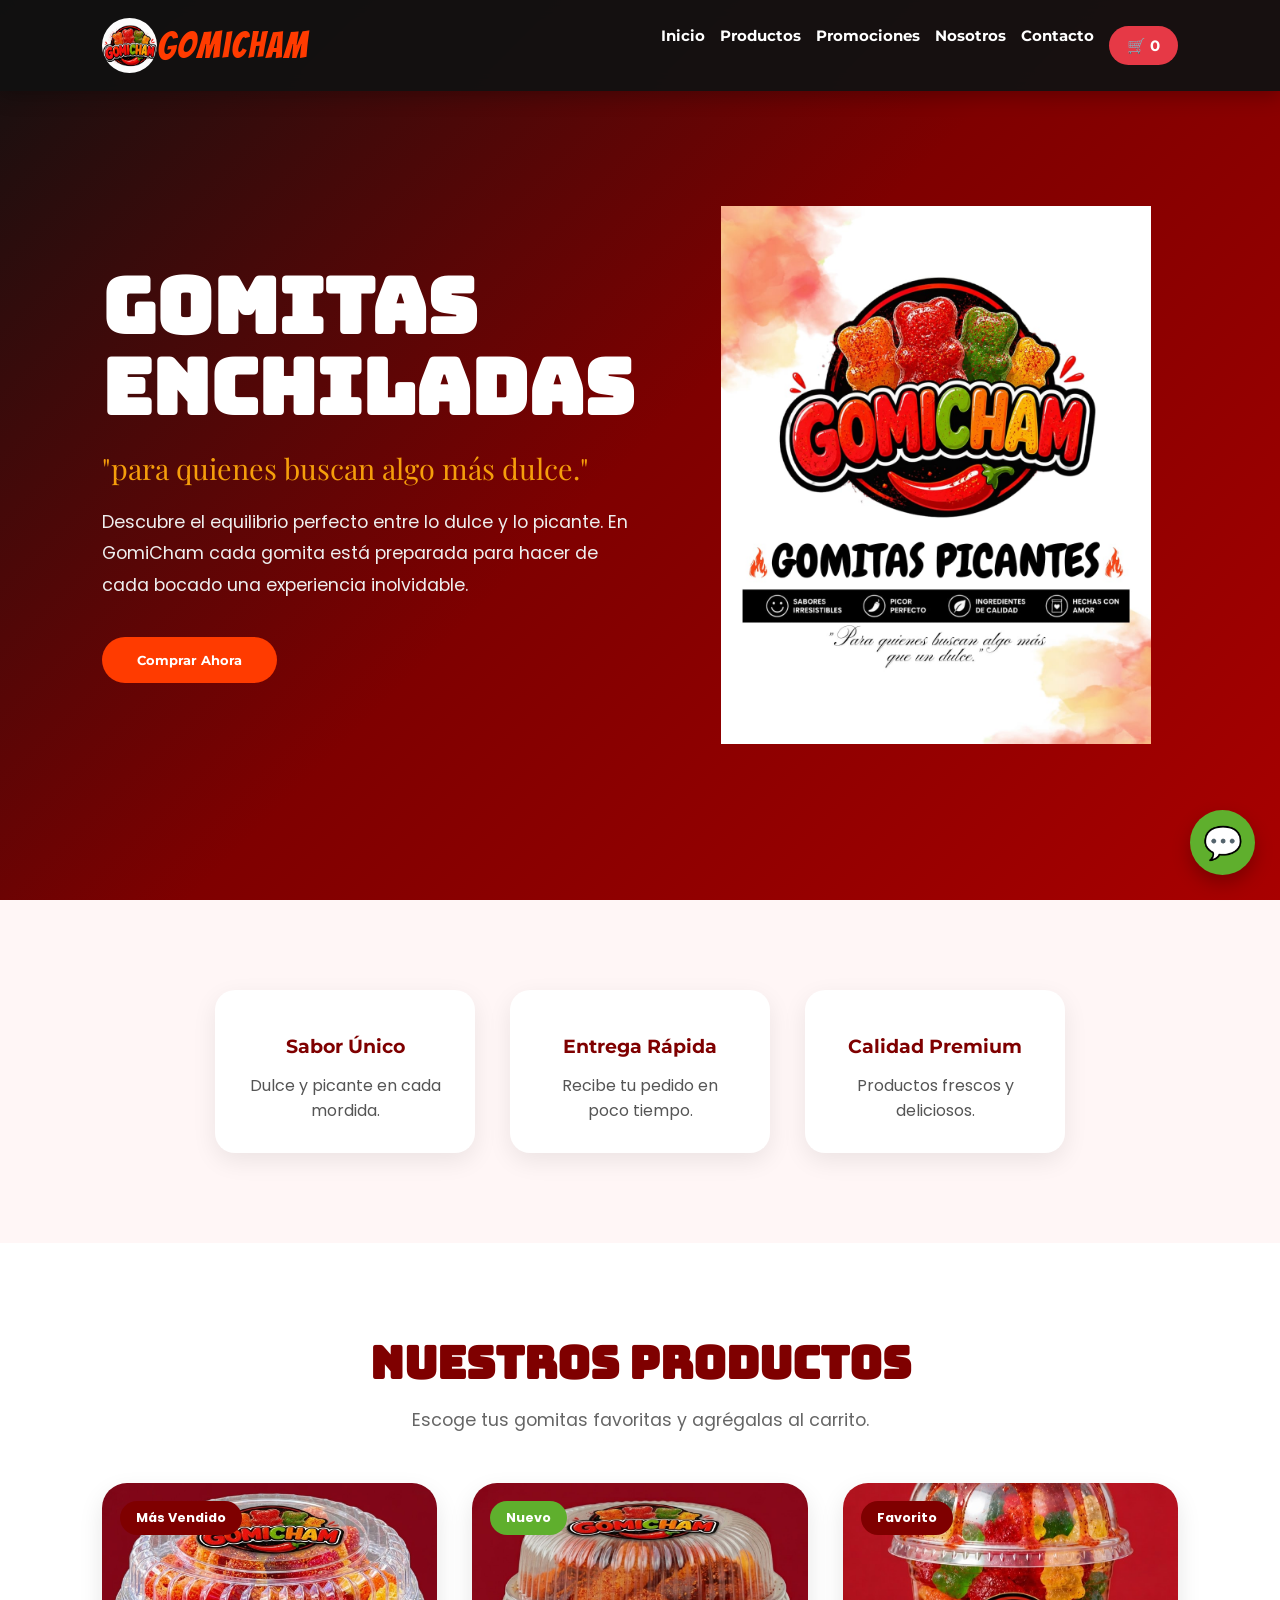
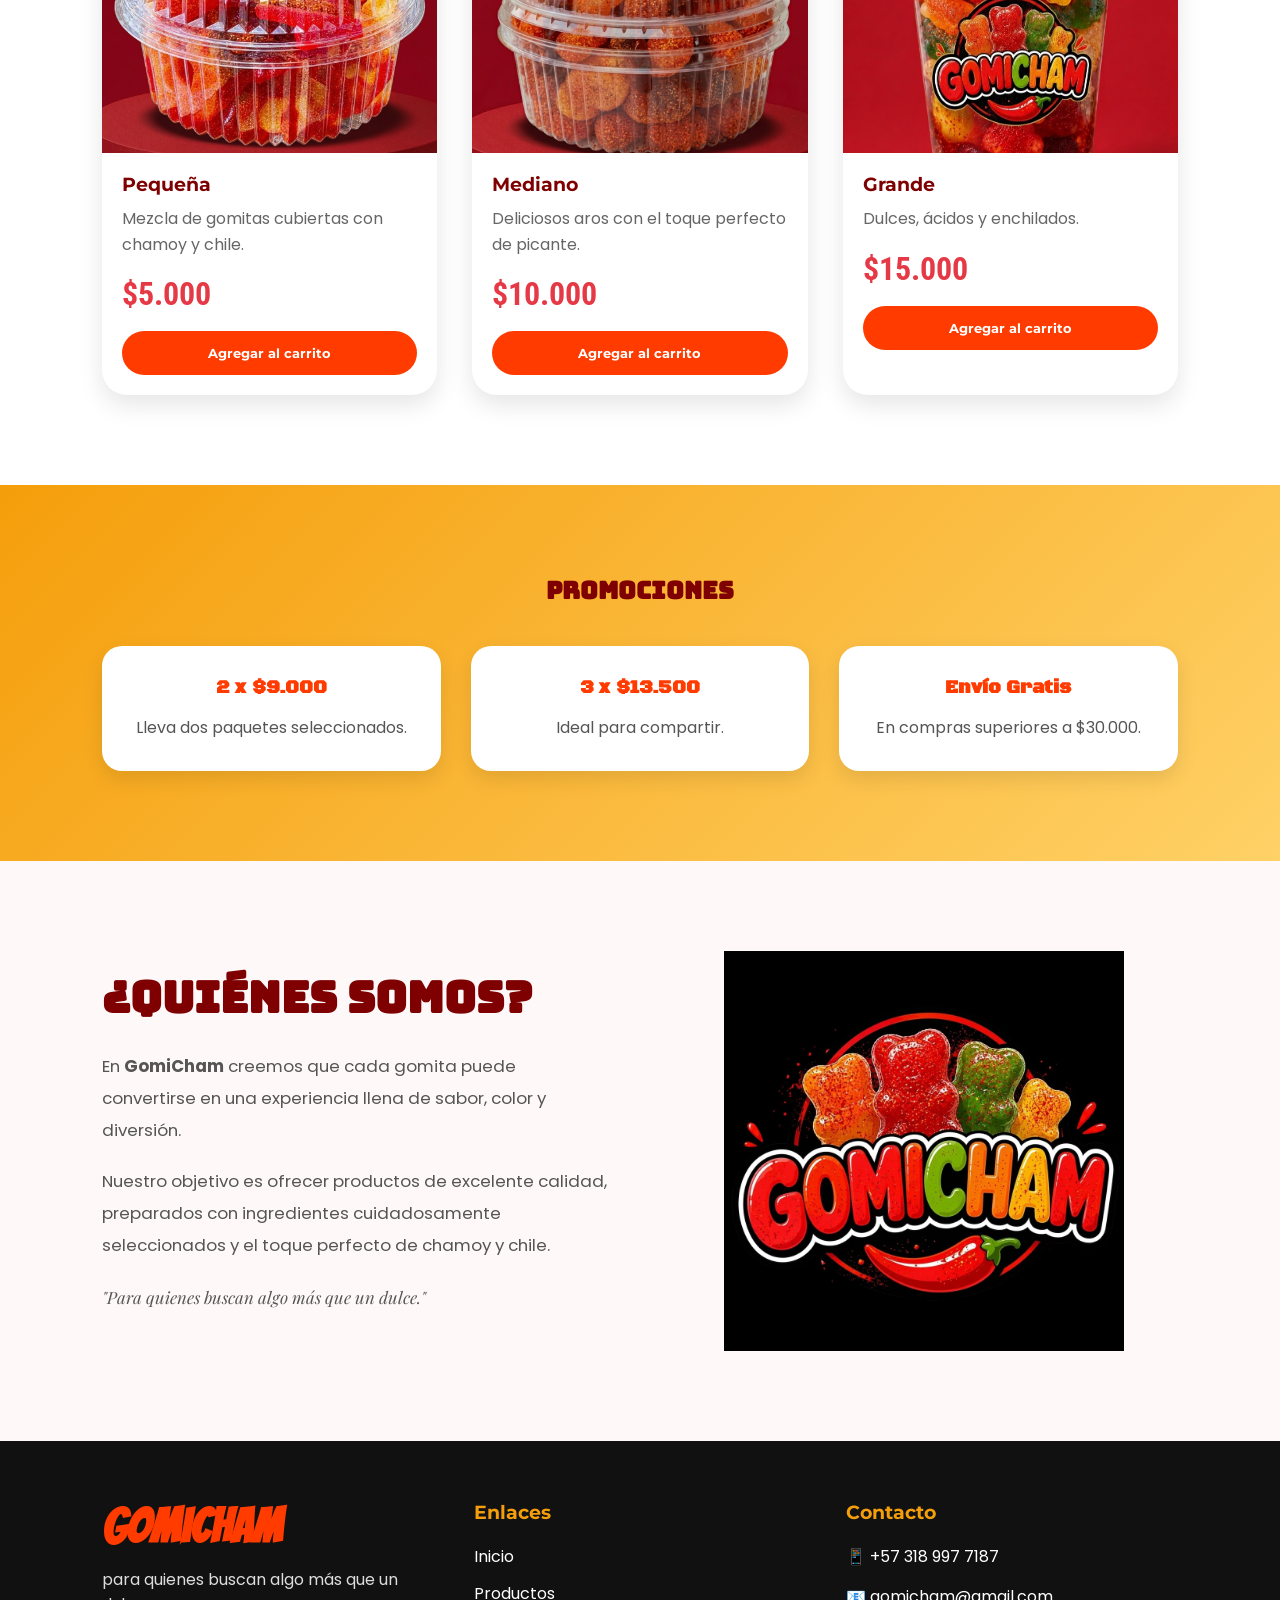
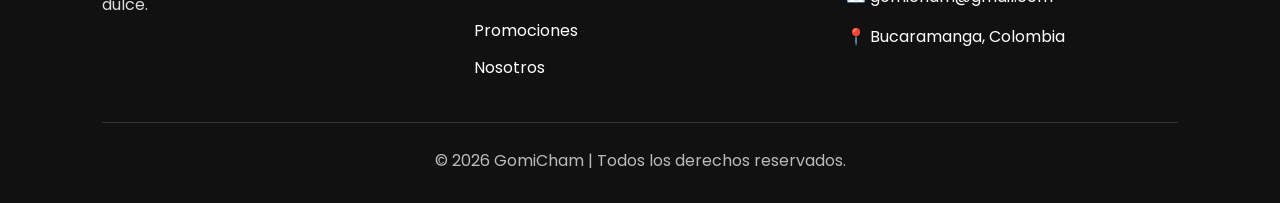
<file: index.html>
<!DOCTYPE html>
<html lang="es">
<head>
    <meta charset="UTF-8">
    <meta name="viewport" content="width=device-width, initial-scale=1.0">
    <title>GomiCham | Endulza tu existencia</title>

    
    <link href="https://fonts.googleapis.com/css2?family=Black+Ops+One&family=Bangers&family=Bungee&family=Montserrat:wght@400;600;700&family=Poppins:wght@300;400;500;600&family=Playfair+Display:wght@500;700&family=Roboto+Condensed:wght@400;700&display=swap" rel="stylesheet">

    <link rel="stylesheet" href="style.css">
</head>

<body>

<header>
    <a href="index.html" class="logo">
        <img src="WhatsApp Image 2026-09-04 at 1.59.58 PM.jpeg" alt="Logo GomiCham">
        <span>GomiCham</span>
    </a>

    <nav>
        <a href="#inicio">Inicio</a>
        <a href="#productos">Productos</a>
        <a href="#promociones">Promociones</a>
        <a href="#nosotros">Nosotros</a>
        <a href="#contacto">Contacto</a>
        
        <a href="carrito.html" class="carrito">
            🛒
            <span id="contador"></span>
        </a>
    </nav>
</header>

<section id="inicio" class="hero">
    <div class="hero-text">
        <h1>
            GOMITAS<br>
            ENCHILADAS
        </h1>
        <p class="frase">
            "para quienes buscan algo más dulce."
        </p>
        <p class="descripcion">
            Descubre el equilibrio perfecto entre lo dulce y lo picante.
            En GomiCham cada gomita está preparada para hacer de cada
            bocado una experiencia inolvidable.
        </p>
        <a href="#productos">
            <button id="comprarAhora">
                Comprar Ahora
            </button>
        </a>
    </div>
    <div class="hero-img">
        <img src="WhatsApp Image 2026-09-10 at 10.10.16 PM.jpeg" alt="Gomitas Enchiladas">
    </div>
</section>

<section class="beneficios">
    <div class="beneficio">
        <h3>Sabor Único</h3>
        <p>Dulce y picante en cada mordida.</p>
    </div>
    <div class="beneficio">
        <h3>Entrega Rápida</h3>
        <p>Recibe tu pedido en poco tiempo.</p>
    </div>
    <div class="beneficio">
        <h3>Calidad Premium</h3>
        <p>Productos frescos y deliciosos.</p>
    </div>
</section>

<section id="productos" class="productos">
    <h2>NUESTROS PRODUCTOS</h2>
    <p class="subtitulo">
        Escoge tus gomitas favoritas y agrégalas al carrito.
    </p>

    <div class="cards">
        
        <div class="card">
            <span class="etiqueta">Más Vendido</span>
            <img src="WhatsApp Image 2026-10-29 at 6.53.19 PM.jpeg" alt="Pequeña">
            <h3>Pequeña</h3>
            <p class="descripcion-producto">
                Mezcla de gomitas cubiertas con chamoy y chile.
            </p>
            <p class="precio">$5.000</p>
            <button class="btn-agregar">
                Agregar al carrito
            </button>
        </div>

        
        <div class="card">
            <span class="etiqueta nuevo">Nuevo</span>
            <img src="WhatsApp Image 2026-10-29 at 6.53.19 PM (2).jpeg" alt="Mediano">
            <h3>Mediano</h3>
            <p class="descripcion-producto">
                Deliciosos aros con el toque perfecto de picante.
            </p>
            <p class="precio">$10.000</p>
            <button class="btn-agregar">
                Agregar al carrito
            </button>
        </div>

        
        <div class="card">
            <span class="etiqueta">Favorito</span>
            <img src="WhatsApp Image 2026-10-29 at 6.53.19 PM (1).jpeg" alt="Grande">
            <h3>Grande</h3>
            <p class="descripcion-producto">
                Dulces, ácidos y enchilados.
            </p>
            <p class="precio">$15.000</p>
            <button class="btn-agregar">
                Agregar al carrito
            </button>
        </div>
    </div>
</section>

<section id="promociones" class="promo">
    <h2>PROMOCIONES</h2>
    <div class="promo-cards">
        <div class="promo-card">
            <h3>2 x $9.000</h3>
            <p>Lleva dos paquetes seleccionados.</p>
        </div>
        <div class="promo-card">
            <h3>3 x $13.500</h3>
            <p>Ideal para compartir.</p>
        </div>
        <div class="promo-card">
            <h3>Envío Gratis</h3>
            <p>En compras superiores a $30.000.</p>
        </div>
    </div>
</section>

<section id="nosotros" class="nosotros">
    <div class="nosotros-contenido">
        <div class="nosotros-texto">
            <h2>¿Quiénes Somos?</h2>
            <p>
                En <strong>GomiCham</strong> creemos que cada gomita puede
                convertirse en una experiencia llena de sabor, color y
                diversión.
            </p>
            <p>
                Nuestro objetivo es ofrecer productos de excelente calidad,
                preparados con ingredientes cuidadosamente seleccionados y
                el toque perfecto de chamoy y chile.
            </p>
            <p class="frase-nosotros">
                "Para quienes buscan algo más que un dulce."
            </p>
        </div>
        <div class="nosotros-img">
            <img src="WhatsApp Image 2026-06-25 at 12.12.27 PM.jpeg" alt="GomiCham">
        </div>
    </div>
</section>

<footer id="contacto">
    <div class="footer-contenido">
        <div class="footer-logo">
            <h2>GomiCham</h2>
            <p>para quienes buscan algo más que un dulce.</p>
        </div>
        <div class="footer-links">
            <h3>Enlaces</h3>
            <a href="index.html#inicio">Inicio</a>
            <a href="index.html#productos">Productos</a>
            <a href="index.html#promociones">Promociones</a>
            <a href="index.html#nosotros">Nosotros</a>
        </div>
        <div class="footer-contacto">
            <h3>Contacto</h3>
            <p>📱 +57 318 997 7187 </p>
            <p>📧 gomicham@gmail.com</p>
            <p>📍 Bucaramanga, Colombia</p>
        </div>
    </div>
    <hr>
    <p class="copyright">
        © 2026 GomiCham | Todos los derechos reservados.
    </p>
</footer>

<a href="https://wa.me/573001234567" class="whatsapp" target="_blank">
  💬 
</a>

<script src="script.js"></script>

</body>
</html>
</file>
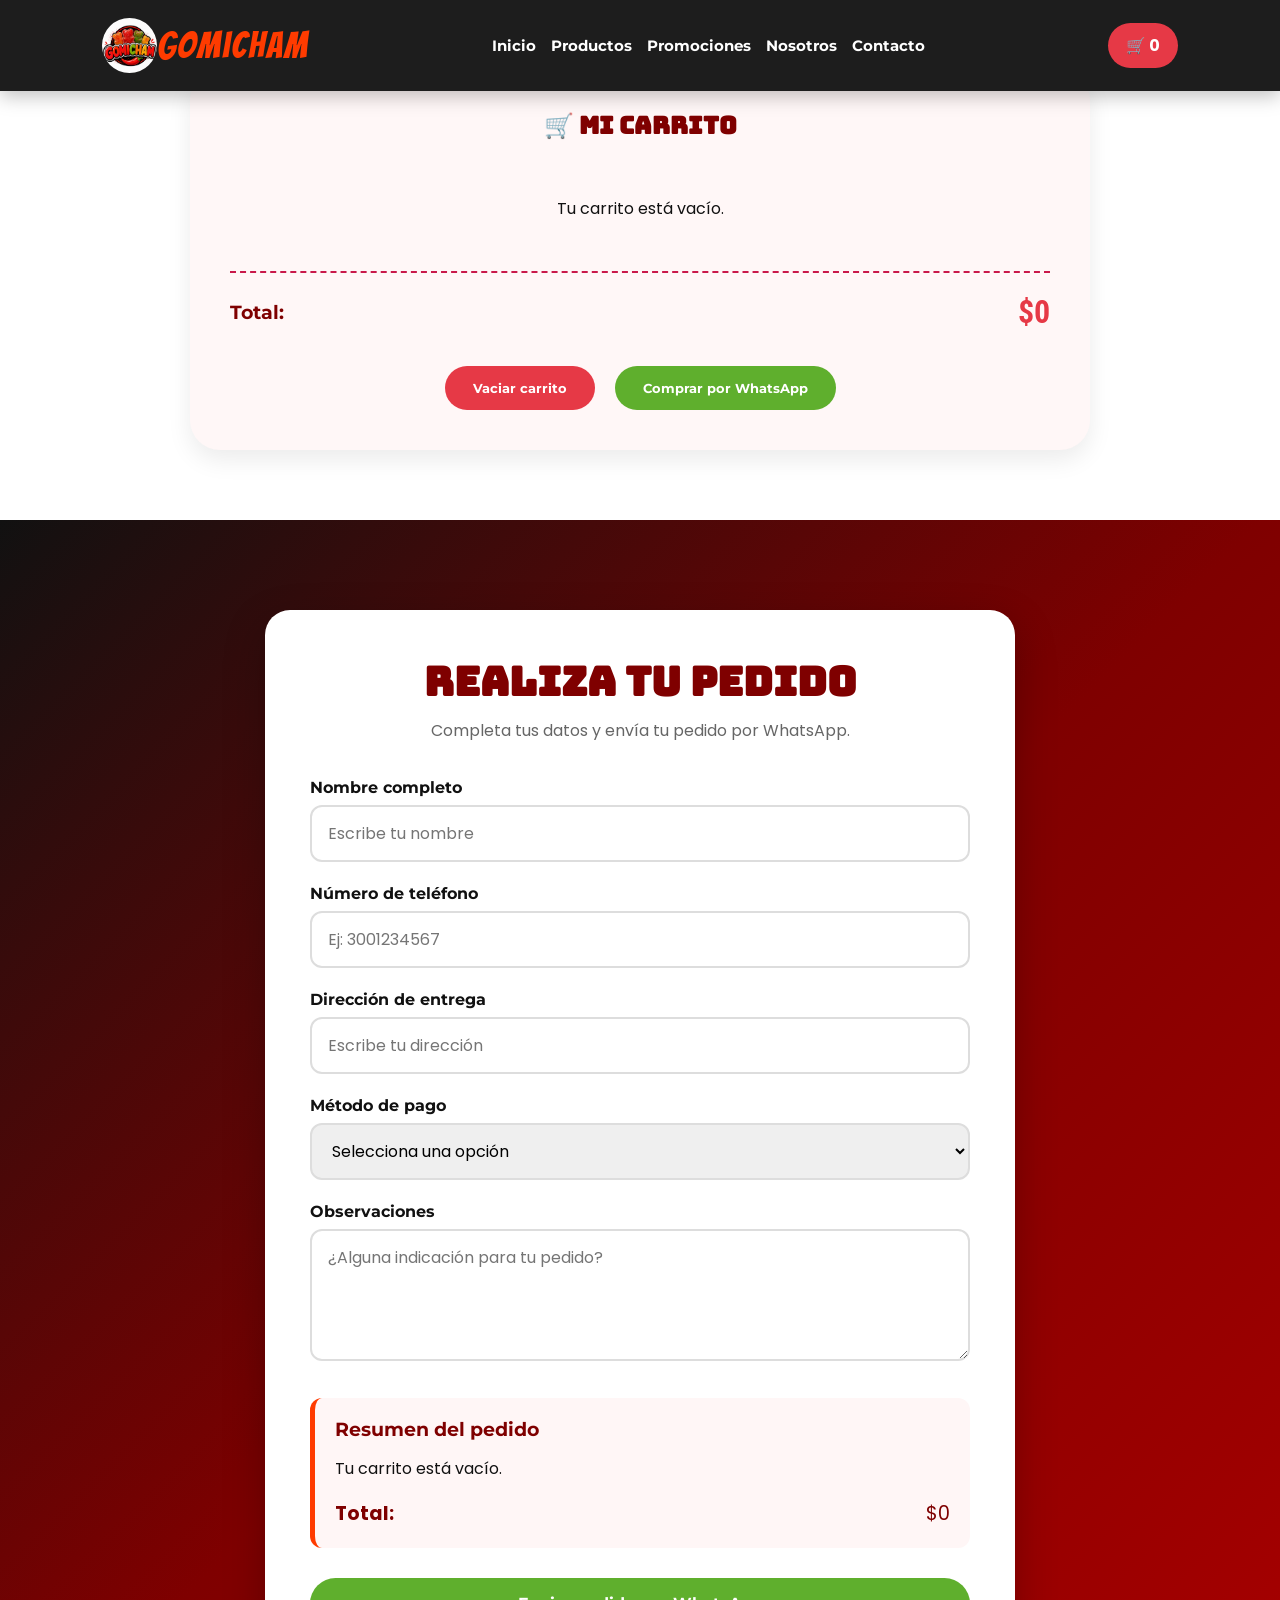
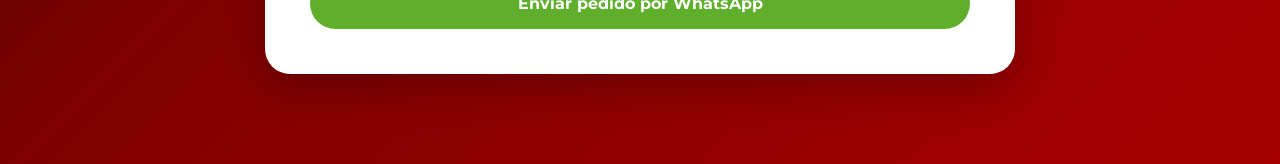
<file: carrito.html>
<!DOCTYPE html>
<html lang="es">

<head>
    <meta charset="UTF-8">
    <meta name="viewport" content="width=device-width, initial-scale=1.0">

    <title>GomiCham | Carrito</title>

    <link href="https://fonts.googleapis.com/css2?family=Black+Ops+One&family=Bangers&family=Bungee&family=Montserrat:wght@400;600;700&family=Poppins:wght@300;400;500;600&family=Playfair+Display:wght@500;700&family=Roboto+Condensed:wght@400;700&display=swap" rel="stylesheet">

    <link rel="stylesheet" href="style.css">
</head>

<body>

<header>

    <a href="index.html" class="logo">
        <img src="WhatsApp Image 2026-09-04 at 1.59.58 PM.jpeg" alt="Logo GomiCham">
        <span>GomiCham</span>
    </a>

    <nav>

        <a href="index.html#inicio">Inicio</a>

        <a href="index.html#productos">Productos</a>

        <a href="index.html#promociones">Promociones</a>

        <a href="index.html#nosotros">Nosotros</a>

        <a href="index.html#contacto">Contacto</a>

    </nav>

    <div class="carrito">

        🛒

     <span id="contador"></span>

    </div>

</header>


<main>



    <section class="carrito-container">

        <h2>🛒 Mi Carrito</h2>

        <ul id="lista-carrito"></ul>

        <div class="total">

            <h3>Total:</h3>

            <p id="total-precio">$0</p>

        </div>

        <div class="acciones-carrito">

            <button id="vaciar-carrito" onclick="vaciarCarrito()">
                Vaciar carrito
            </button>

            <button id="comprar-whatsapp">
                Comprar por WhatsApp
            </button>

        </div>

    </section>



    <section id="formulario-pedido" class="formulario-pedido">

        <div class="formulario-contenido">

            <h2>REALIZA TU PEDIDO</h2>

            <p class="subtitulo-formulario">
                Completa tus datos y envía tu pedido por WhatsApp.
            </p>

            <form id="form-pedido">

                <div class="campo">

                    <label for="nombre">
                        Nombre completo
                    </label>

                    <input
                        type="text"
                        id="nombre"
                        name="nombre"
                        placeholder="Escribe tu nombre"
                        required
                    >

                </div>


                <div class="campo">

                    <label for="telefono">
                        Número de teléfono
                    </label>

                    <input
                        type="tel"
                        id="telefono"
                        name="telefono"
                        placeholder="Ej: 3001234567"
                        required
                    >

                </div>


                <div class="campo">

                    <label for="direccion">
                        Dirección de entrega
                    </label>

                    <input
                        type="text"
                        id="direccion"
                        name="direccion"
                        placeholder="Escribe tu dirección"
                        required
                    >

                </div>


                <div class="campo">

                    <label for="pago">
                        Método de pago
                    </label>

                    <select id="pago" name="pago" required>

                        <option value="">
                            Selecciona una opción
                        </option>

                        <option value="Efectivo">
                            Efectivo
                        </option>

                        <option value="Transferencia">
                            Transferencia
                        </option>

                    </select>

                </div>


                <div class="campo">

                    <label for="observaciones">
                        Observaciones
                    </label>

                    <textarea
                        id="observaciones"
                        name="observaciones"
                        rows="4"
                        placeholder="¿Alguna indicación para tu pedido?"
                    ></textarea>

                </div>


                <!-- RESUMEN -->

                <div class="resumen-pedido">

                    <h3>Resumen del pedido</h3>

                    <div id="resumen-productos">
                        Tu carrito está vacío.
                    </div>

                    <div class="resumen-total">

                        <strong>Total:</strong>

                        <span id="resumen-total">
                            $0
                        </span>

                    </div>

                </div>


                <button
                    type="submit"
                    class="btn-enviar-pedido"
                >
                    Enviar pedido por WhatsApp
                </button>

            </form>

        </div>

    </section>

</main>


<script src="script.js"></script>

</body>
</html>
</file>
<file: style.css>
@import url('https://fonts.googleapis.com/css2?family=Black+Ops+One&family=Bangers&family=Bungee&family=Montserrat:wght@400;500;600;700&family=Playfair+Display:wght@500;700&family=Poppins:wght@300;400;500;600&family=Roboto+Condensed:wght@400;700&display=swap');

:root{

    --rojo:#7F0000;
    --rosa:#C9184A;
    --negro:#111111;
    --blanco:#FFFFFF;
    --verde:#5FAF2D;
    --rojoClaro:#E63946;
    --naranja:#FF3B00;
    --amarillo:#F59E0B;
    --rojoOscuro:#A80000;

}

*{

    margin:0;
    padding:0;
    box-sizing:border-box;

}

html{

    scroll-behavior:smooth;

}

body{

    font-family:'Poppins',sans-serif;
    background:var(--blanco);
    color:var(--negro);
    overflow-x:hidden;

}

img{

    max-width:100%;
    display:block;

}

a{

    text-decoration:none;

}

section{

    padding:90px 8%;

}

header{
    position: absolute;
    top:0;
    left:0;

    width:100%;

    background:rgba(17,17,17,.95);

    backdrop-filter:blur(8px);

    display:flex;
    justify-content:space-between;
    align-items:center;

    padding:18px 8%;

    z-index:999;

    box-shadow:0 5px 18px rgba(0,0,0,.25);

}

.logo{
     
    display: flex;
    align-items: center;
    font-family:'Bangers',cursive;
    font-size:3rem;
    color:var(--naranja);
    letter-spacing:2px;
    cursor:pointer;
    transition:.4s;



}
.logo img{
    width: 55px;
    height: 55px;
    border-radius: 55%;
    object-fit: cover;
}

.logo:hover{

    transform:scale(1.08);

}

nav{

    display:flex;
    gap:30px;

}

nav a{

    font-family:'Montserrat',sans-serif;

    color:var(--blanco);

    font-weight:700;

    transition:.3s;

    position:relative;

}

nav a:hover{

    color:var(--naranja);

}

nav a::after{

    content:"";

    position:absolute;

    left:0;
    bottom:-6px;

    width:0;

    height:3px;

    background:var(--amarillo);

    transition:.4s;

}

nav a:hover::after{

    width:100%;

}

.carrito{

    background:var(--rojoClaro);

    color:white;

    padding:10px 18px;

    border-radius:30px;

    font-weight:bold;

    cursor:pointer;

    transition:.4s;

}

.carrito:hover{

    background:var(--naranja);

    transform:scale(1.08);

}

.hero{

    min-height:100vh;

    display:flex;

    justify-content:space-between;

    align-items:center;

    gap:60px;

    background:linear-gradient(
    135deg,
    var(--negro),
    var(--rojo),
    var(--rojoOscuro)
    );

    padding-top:140px;

}

.hero-text{

    flex:1;

}

.hero h1{

    font-family:'Bungee';

    color:white;

    font-size:4.8rem;

    line-height:1.05;

    margin-bottom:20px;

}

.frase{

    font-family:'Playfair Display';

    font-size:1.8rem;

    color:var(--amarillo);

    margin-bottom:20px;

}

.descripcion{

    color:#eeeeee;

    line-height:1.8;

    font-size:1.1rem;

    max-width:550px;

}

.hero button{

    margin-top:35px;

    background:var(--naranja);

    color:white;

    border:none;

    padding:15px 35px;

    border-radius:40px;

    font-family:'Montserrat';

    font-weight:bold;

    cursor:pointer;

    transition:.4s;

}

.hero button:hover{

    background:var(--rojoClaro);

    transform:translateY(-4px);

    box-shadow:0 12px 25px rgba(0,0,0,.35);

}

.hero-img{

    flex:1;

    display:flex;

    justify-content:center;

}

.hero-img img{

    width:430px;

    animation:flotar 3s ease-in-out infinite;

}

.beneficios{

    display:flex;

    justify-content:center;

    gap:35px;

    background:#fff6f6;

    flex-wrap:wrap;

}

.beneficio{

    width:260px;

    background:white;

    border-radius:20px;

    padding:30px;

    text-align:center;

    box-shadow:0 8px 25px rgba(0,0,0,.08);

    transition:.4s;

}

.beneficio:hover{

    transform:translateY(-10px);

}

.beneficio h3{

    margin:15px 0;

    font-family:'Montserrat';

    color:var(--rojo);

}

.beneficio p{

    color:#555;

}

@keyframes flotar{

    0%{

        transform:translateY(0);

    }

    50%{

        transform:translateY(-15px);

    }

    100%{

        transform:translateY(0);

    }

}

.productos{

    background:var(--blanco);

}

.productos h2{

    text-align:center;

    font-family:'Bungee';

    font-size:2.8rem;

    color:var(--rojo);

    margin-bottom:15px;

}

.subtitulo{

    text-align:center;

    color:#666;

    margin-bottom:50px;

    font-size:1.1rem;

}

.cards{

    display:grid;

    grid-template-columns:repeat(auto-fit,minmax(280px,1fr));

    gap:35px;

}

.card{

    background:white;

    border-radius:25px;

    overflow:hidden;

    position:relative;

    box-shadow:0 10px 25px rgba(0,0,0,.10);

    transition:.4s;

}

.card:hover{

    transform:translateY(-12px);

    box-shadow:0 18px 35px rgba(0,0,0,.18);

}

.card img{

    width:100%;

    height:270px;

    object-fit:cover;

    transition:.5s;

}

.card:hover img{

    transform:scale(1.08);

}

.card h3{

    font-family:'Montserrat';

    color:var(--rojo);

    padding:20px 20px 10px;

}

.descripcion-producto{

    padding:0 20px;

    color:#666;

    line-height:1.6;

}

.precio{

    padding:18px 20px;

    font-family:'Roboto Condensed';

    font-size:2rem;

    color:var(--rojoClaro);

    font-weight:bold;

}

/* BOTÓN */

.btn-agregar{

    width:calc(100% - 40px);

    margin:0 20px 20px;

    border:none;

    border-radius:40px;

    background:var(--naranja);

    color:white;

    padding:14px;

    font-family:'Montserrat';

    font-weight:bold;

    cursor:pointer;

    transition:.4s;

}

.btn-agregar:hover{

    background:var(--rojoClaro);

    transform:scale(1.03);

}

.etiqueta{

    position:absolute;

    top:18px;

    left:18px;

    background:var(--rojo);

    color:white;

    padding:8px 16px;

    border-radius:30px;

    font-size:.8rem;

    font-weight:bold;

}

.nuevo{

    background:var(--verde);

}

.carrito-container{

    background:#fff7f7;

    border-radius:30px;

    width:90%;

    max-width:900px;

    margin:70px auto;

    padding:40px;

    box-shadow:0 10px 25px rgba(0,0,0,.08);

}

.carrito-container h2{

    text-align:center;

    font-family:'Bungee';

    color:var(--rojo);

    margin-bottom:35px;

}

#lista-carrito{

    list-style:none;

}

#lista-carrito li{

    display:flex;

    justify-content:space-between;

    align-items:center;

    background:white;

    margin-bottom:15px;

    padding:18px;

    border-radius:15px;

    box-shadow:0 4px 12px rgba(0,0,0,.08);

}

.total{

    display:flex;

    justify-content:space-between;

    align-items:center;

    margin-top:30px;

    border-top:2px dashed var(--rosa);

    padding-top:20px;

}

.total h3{

    font-family:'Montserrat';

    color:var(--rojo);

}

#total-precio{

    font-family:'Roboto Condensed';

    font-size:2rem;

    color:var(--rojoClaro);

    font-weight:bold;

}

.acciones-carrito{

    display:flex;

    justify-content:center;

    gap:20px;

    margin-top:35px;

    flex-wrap:wrap;

}

.acciones-carrito button{

    border:none;

    padding:14px 28px;

    border-radius:35px;

    color:white;

    font-family:'Montserrat';

    font-weight:bold;

    cursor:pointer;

    transition:.4s;

}

#vaciar-carrito{

    background:var(--rojoClaro);

}

#comprar-whatsapp{

    background:var(--verde);

}

#vaciar-carrito:hover{

    background:var(--rojoOscuro);

    transform:translateY(-3px);

}

#comprar-whatsapp:hover{

    transform:translateY(-3px);

}


.eliminar{

    background:var(--rojoClaro);

    color:white;

    border:none;

    border-radius:50%;

    width:35px;

    height:35px;

    cursor:pointer;

    transition:.3s;

}

.eliminar:hover{

    background:var(--rojoOscuro);

}


.promo{

    background:linear-gradient(
        135deg,
        var(--amarillo),
        #ffd166
    );

    text-align:center;

}

.promo h2{

    font-family:'Bungee';

    color:var(--rojo);

    margin-bottom:40px;

}

.promo-cards{

    display:grid;

    grid-template-columns:repeat(auto-fit,minmax(250px,1fr));

    gap:30px;

}

.promo-card{

    background:white;

    border-radius:20px;

    padding:30px;

    box-shadow:0 8px 20px rgba(0,0,0,.10);

    transition:.4s;

}

.promo-card:hover{

    transform:translateY(-10px);

}

.promo-card h3{

    color:var(--naranja);

    font-family:'Black Ops One';

    margin-bottom:15px;

}

.promo-card p{

    color:#555;

    line-height:1.7;

}

.nosotros{

    background:#fff8f8;

}

.nosotros-contenido{

    display:flex;

    justify-content:space-between;

    align-items:center;

    gap:60px;

    flex-wrap:wrap;

}

.nosotros-texto{

    flex:1;

}

.nosotros-texto h2{

    font-family:'Bungee';

    font-size:2.7rem;

    color:var(--rojo);

    margin-bottom:25px;

}

.nosotros-texto p{

    font-size:1.05rem;

    line-height:1.9;

    color:#555;

    margin-bottom:20px;

}

.frase-nosotros{

    font-family:'Playfair Display';

    color:var(--naranja);

    font-size:1.5rem;

    font-style:italic;

}

.nosotros-img{

    flex:1;

    display:flex;

    justify-content:center;

}

.nosotros-img img{

    width:400px;

    animation:flotar 3s ease-in-out infinite;

}

footer{

    background:var(--negro);

    color:white;

    padding:60px 8% 30px;

}

.footer-contenido{

    display:grid;

    grid-template-columns:repeat(auto-fit,minmax(250px,1fr));

    gap:40px;

    margin-bottom:30px;

}

.footer-logo h2{

    font-family:'Bangers';

    font-size:3rem;

    color:var(--naranja);

}

.footer-logo p{

    margin-top:15px;

    color:#ddd;

}

.footer-links h3,

.footer-contacto h3{

    color:var(--amarillo);

    margin-bottom:20px;

    font-family:'Montserrat';

}

.footer-links{

    display:flex;

    flex-direction:column;

}

.footer-links a{

    color:white;

    margin-bottom:12px;

    transition:.3s;

}

.footer-links a:hover{

    color:var(--naranja);

    padding-left:6px;

}

.footer-contacto p{

    margin-bottom:15px;

}

footer hr{

    border:none;

    border-top:1px solid rgba(255,255,255,.15);

    margin:25px 0;

}

.copyright{

    text-align:center;

    color:#bbb;

}

.whatsapp{

    position:fixed;

    right:25px;

    bottom:25px;

    width:65px;

    height:65px;

    border-radius:50%;

    background:var(--verde);

    color:white;

    display:flex;

    justify-content:center;

    align-items:center;

    font-size:2rem;

    box-shadow:0 8px 18px rgba(0,0,0,.25);

    transition:.3s;

    z-index:999;

}

.whatsapp:hover{

    transform:scale(1.1);

}

@media(max-width:992px){

header{

    flex-direction:column;

    gap:20px;

}

nav{

    flex-wrap:wrap;

    justify-content:center;

}

.hero{

    flex-direction:column;

    text-align:center;

}

.hero h1{

    font-size:3.5rem;

}

.hero-img img{

    width:320px;

}

.nosotros-contenido{

    flex-direction:column;

    text-align:center;

}

}

@media(max-width:768px){

.cards{

    grid-template-columns:1fr;

}

.promo-cards{

    grid-template-columns:1fr;

}

.comentarios{

    grid-template-columns:1fr;

}

.hero h1{

    font-size:2.8rem;
    }  
}

.logo{

    font-size:2.3rem;
   
}
.logo img{
    width: 55px;
    height: 55px;
    border-radius: 50%;
    object-fit: cover;
}

nav{

    gap:15px;

}

nav a{

    font-size:.95rem;

}

html{

    scroll-behavior:smooth;

}

section{

    scroll-margin-top:100px;

}


.formulario-pedido{
    background:linear-gradient(
        135deg,
        var(--negro),
        var(--rojo),
        var(--rojoOscuro)
    );

    padding:90px 8%;
}

.formulario-contenido{
    max-width:750px;
    margin:auto;
    background:var(--blanco);
    padding:45px;
    border-radius:25px;
    box-shadow:0 15px 40px rgba(0,0,0,.25);
}

.formulario-contenido h2{
    text-align:center;
    font-family:'Bungee', sans-serif;
    color:var(--rojo);
    font-size:2.5rem;
    margin-bottom:10px;
}

.subtitulo-formulario{
    text-align:center;
    color:#666;
    margin-bottom:35px;
}

.campo{
    margin-bottom:22px;
}

.campo label{
    display:block;
    font-family:'Montserrat', sans-serif;
    font-weight:700;
    margin-bottom:8px;
    color:var(--negro);
}

.campo input,
.campo select,
.campo textarea{
    width:100%;
    padding:14px 16px;
    border:2px solid #ddd;
    border-radius:12px;
    font-family:'Poppins', sans-serif;
    font-size:1rem;
    outline:none;
    transition:.3s;
}

.campo input:focus,
.campo select:focus,
.campo textarea:focus{
    border-color:var(--rosa);
    box-shadow:0 0 0 3px rgba(201,24,74,.12);
}

.campo textarea{
    resize:vertical;
}

.resumen-pedido{
    background:#fff6f6;
    border-left:5px solid var(--naranja);
    padding:20px;
    border-radius:12px;
    margin:30px 0;
}

.resumen-pedido h3{
    font-family:'Montserrat', sans-serif;
    color:var(--rojo);
    margin-bottom:15px;
}

.producto-resumen{
    display:flex;
    justify-content:space-between;
    align-items:center;
    gap:15px;
    padding:8px 0;
    border-bottom:1px solid #ddd;
}

.resumen-total{
    display:flex;
    justify-content:space-between;
    margin-top:18px;
    font-size:1.2rem;
    color:var(--rojo);
}

.btn-enviar-pedido{
    width:100%;
    border:none;
    padding:16px;
    border-radius:30px;
    background:var(--verde);
    color:white;
    font-family:'Montserrat', sans-serif;
    font-size:1rem;
    font-weight:700;
    cursor:pointer;
    transition:.3s;
}

.btn-enviar-pedido:hover{
    background:#4d9825;
    transform:translateY(-3px);
    box-shadow:0 8px 20px rgba(0,0,0,.2);
}


@media(max-width:768px){

    .formulario-pedido{
        padding:60px 5%;
    }

    .formulario-contenido{
        padding:30px 20px;
    }

    .formulario-contenido h2{
        font-size:2rem;
    }

    .producto-resumen{
        flex-direction:column;
        align-items:flex-start;
        gap:3px;
    }

}
</file>
